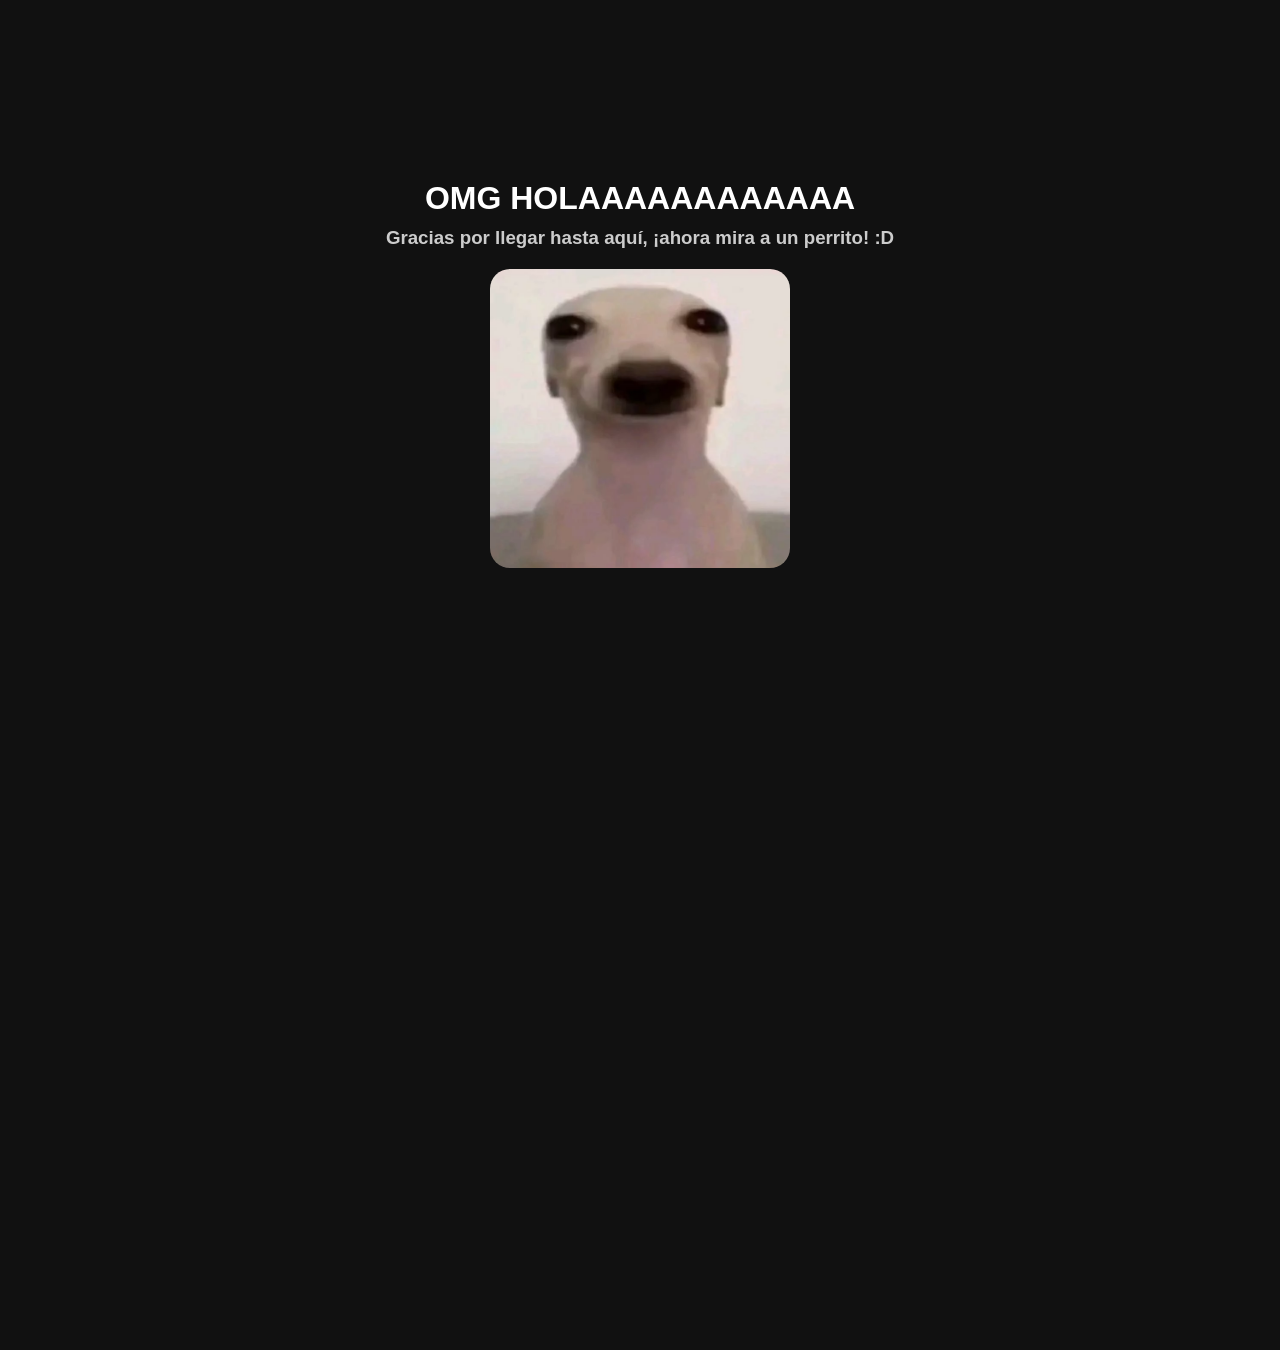
<file: Html/index.html>
<!DOCTYPE html>
<html lang="es">
<head>
    <meta charset="UTF-8">
    <meta name="viewport" content="width=device-width, initial-scale=1.0">
    <title>OMG</title>
    <link rel="stylesheet" href="../Css/uy.css">
</head>
<body>

    <div class="content-center">
        
        <div class="bloque-contenido">
            <h1>OMG HOLAAAAAAAAAAAA</h1>
            <h3>Gracias por llegar hasta aquí, ¡ahora mira a un perrito! :D</h3>
            <img src="../Multimedia/chucho.png" alt="Chucho" class="img-neon">
        </div>

    </div>

    <script>
        const imgs = document.querySelectorAll('.img-neon');
        
        const checkScroll = () => {
            imgs.forEach(img => {
                const top = img.getBoundingClientRect().top;
                if (top < window.innerHeight - 100) {
                    img.classList.add('show');
                }
            });
        };

        window.addEventListener('scroll', checkScroll);
        window.addEventListener('DOMContentLoaded', checkScroll);
    </script>
    
</body>
</html>
</file>
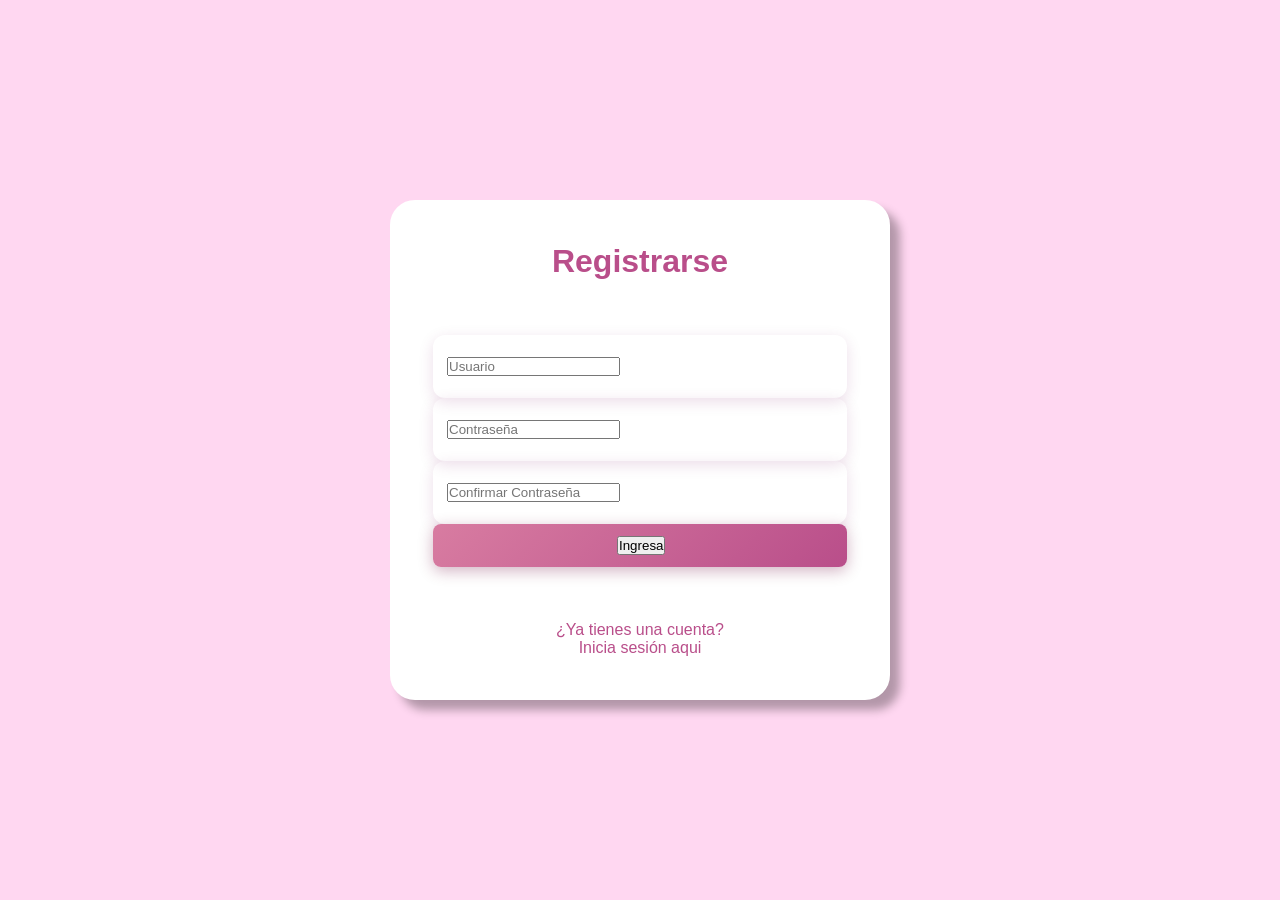
<file: HTML/index.html>
<!DOCTYPE html>
<html lang="en">
<head>
    <meta charset="UTF-8">
    <meta name="viewport" content="width=device-width, initial-scale=1.0">
    <title>Registrarse</title>
    <link rel="stylesheet" href="../CSS/style.css">
<body>
    <div class="tarjeta">
        <div class="title">
        <h1>Registrarse</h1>
        </div>
        <div class="tienes">
             <div class="Field">
                 <ul>
                     <ol><input type="text" class="form-control" id="AdminUsername" placeholder="Usuario" required></ol>
                 </ul>
             </div>
             <div class="Field">
                 <ul>
                     <ol><input type="text" class="form-control" id="AdminUsername" placeholder="Contraseña" required></ol>
                 </ul>
             </div>
             <div class="Field">
                  <ul>
                     <ol><input type="text" class="form-control" id="AdminUsername" placeholder="Confirmar Contraseña" required></ol>
                 </ul>
             </div>
             <div class="btn">
                <button type="button">Ingresa</button>
             </div>
        </div>
        <div class="login">
        <p>¿Ya tienes una cuenta?</p>
        <p>Inicia sesión aqui</p>
        </div>
    </div>
</body>
</html>
</file>
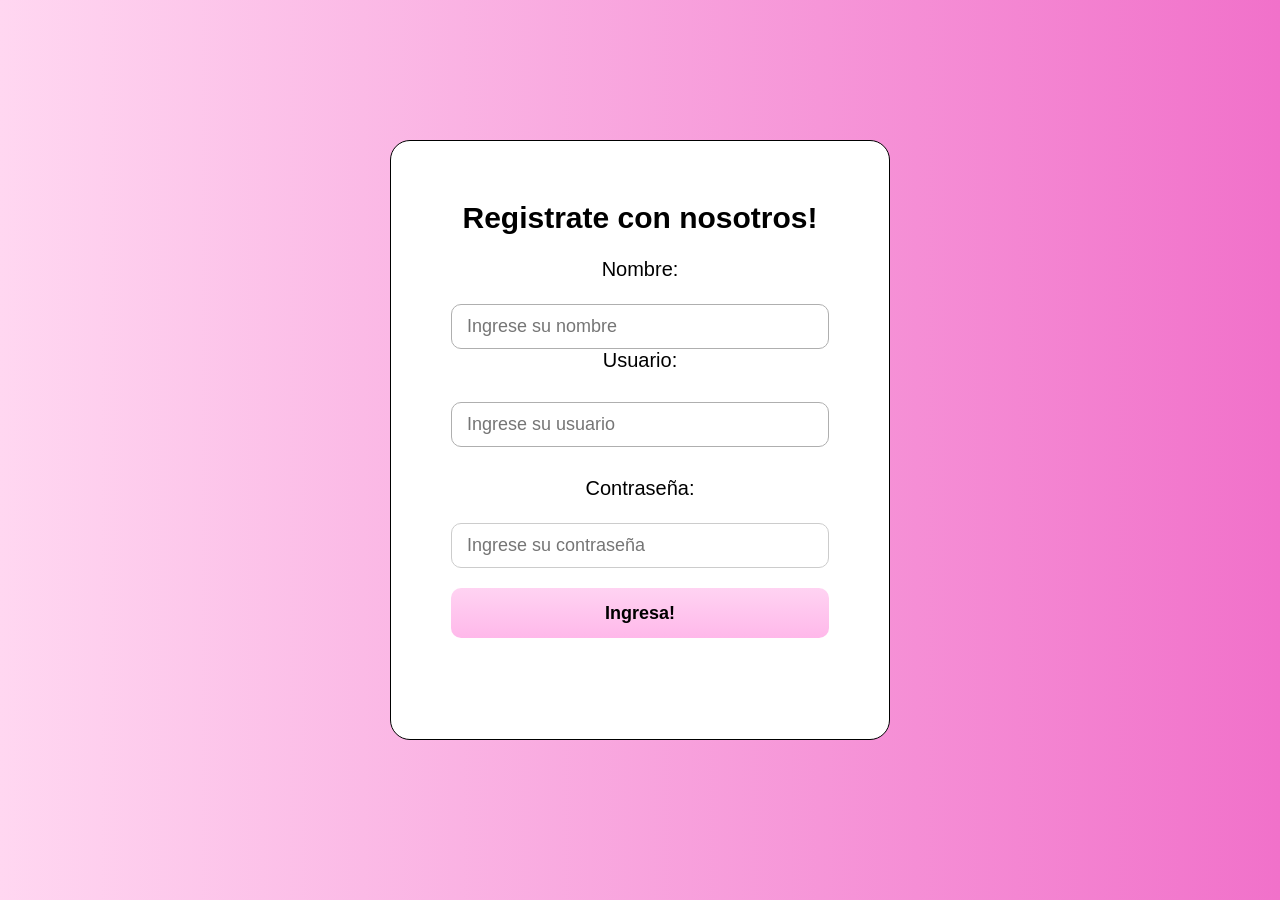
<file: Html/register.html>
<!DOCTYPE html>
<html lang="es">
<head>
    <meta charset="UTF-8">
    <meta name="viewport" content="width=device-width, initial-scale=1.0">
    <title>Practica</title>
    <link rel="stylesheet" href="../Css/register.css">
</head>
<body>
    <div>
        <div class="form">
            <form action="">
            <h1>Registrate con nosotros!</h1><br>
             <label class ="User-text"for="contraseña">Nombre:</label><br><br>
            <input type="text" id="name" name="name" placeholder="Ingrese su nombre" class="name" required><br>
            <label class ="User-text"for="usuario">Usuario:</label><br>
            <input type="text" id="usuario" name="usuario" placeholder="Ingrese su usuario" class="username" required><br>
            <label class ="User-text"for="contraseña">Contraseña:</label><br><br>
            <input type="password" id="contrasena" name="contraseña" placeholder="Ingrese su contraseña" class="password" required><br>
            <div class ="submit-bttn">
                <button type="submit" class="submit-bttn" id="submit-bttn">Ingresa!</button>
                <label class="submit-bttn" for="submit" ></label>
            </div>
            </form>
        </div>
    </div>    
</body>
</html>
        </div>
    </div>
    <script src="../Js/register.js"></script>
</body>
</html>
</file>
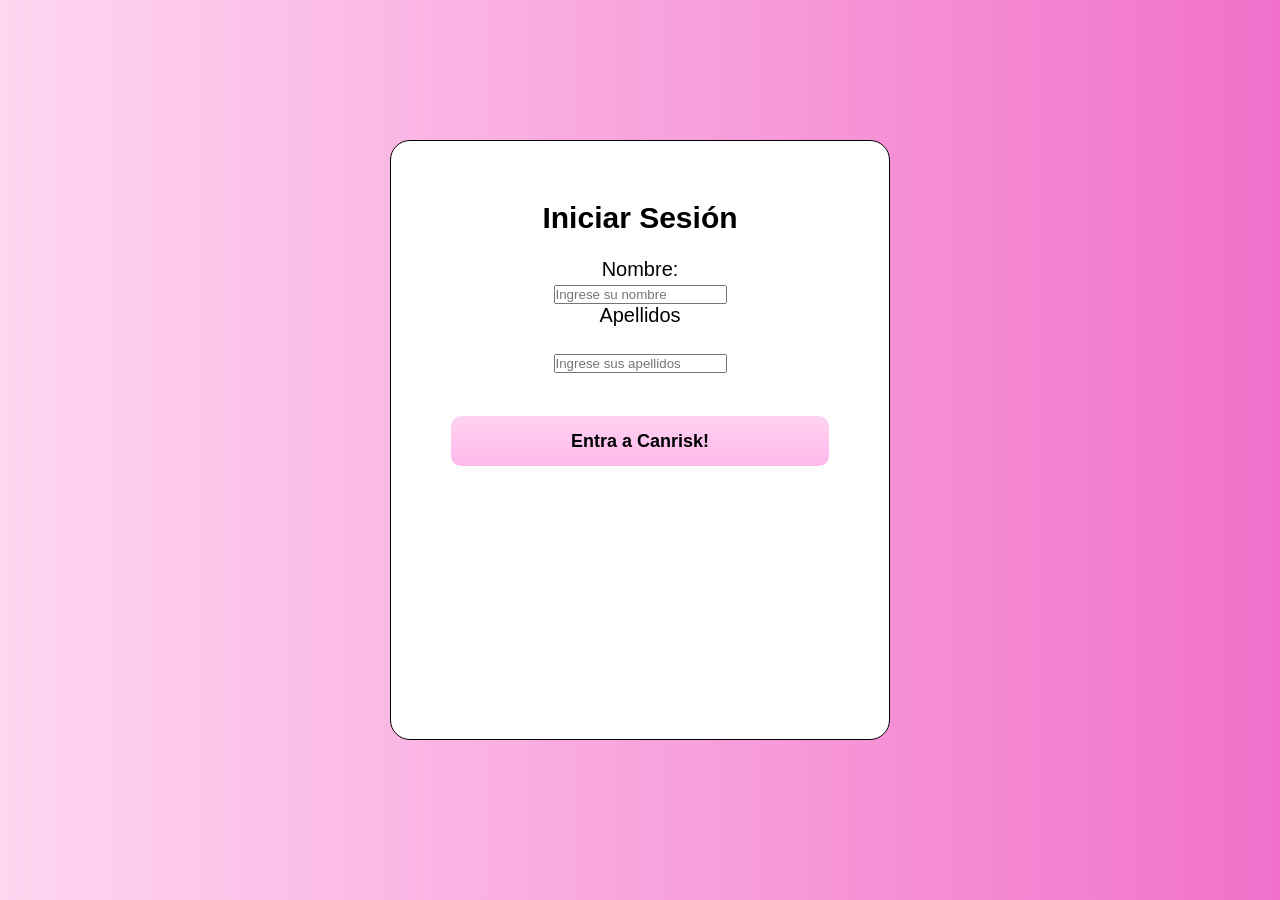
<file: Maqueta/LOGIN.html>
<!DOCTYPE html>
<html lang="es">
<head>
    <meta charset="UTF-8">
    <meta name="viewport" content="width=device-width, initial-scale=1.0">
    <title>Practica</title>
    <link rel="stylesheet" href="../Css/LOGIN.css">
    <title>Practica</title>
</head>
<body>
    <div>
        <div class="form">
            <form action="">
            <h1>Iniciar Sesión</h1><br>
            <label class ="name-text"for="nombre">Nombre:</label><br>
            <input type="text" id="nombre" name="nombre" placeholder="Ingrese su nombre" class="Name" required><br>
            <label class ="name-text"for="Apellidos">Apellidos</label><br><br>
            <input type="text" id="Apellidos" name="Apellidos" placeholder="Ingrese sus apellidos" class="Apellidos" required><br><br>
            <div class ="submit-bttn">
                <button type="submit" class="submit-bttn">Entra a Canrisk!</button>
                <label class="submit-bttn" for="submit" ></label>
            </div>
            </form>
        </div>
    </div>    
</body>
</html>
        </div>
    </div>
    <script src="../Js/LOGIN.js"></script>
</body>
</html>
</file>
<file: Css/uy.css>
body {
    margin: 0;
    padding: 0;
    background-color: #111;
    color: #fff;
    font-family: sans-serif;
}


.content-center {
    display: flex;
    justify-content: center;
    align-items: flex-start;
    min-height: 130vh;
    padding-top: 20vh;
}


.bloque-contenido {
    display: flex;
    flex-direction: column;
    align-items: center;
    text-align: center;
}


h1 {
    margin: 0 0 10px 0;
    font-family: 'Segoe UI', Tahoma, Geneva, Verdana, sans-serif;
    text-align: center;
}

h3 {
    margin: 0 0 20px 0;
    color: #ccc;
    font-family: Verdana, Geneva, Tahoma, sans-serif;
    text-align: center;
}


.img-neon {
    width: 300px;
    border-radius: 20px;
    opacity: 0;
    transform: translateY(30px);
    transition: all 0.8s ease;
}

.img-neon:hover {
    animation: glow 1.5s ease-in-out infinite alternate;
}

.img-neon.show {
    opacity: 1;
    transform: translateY(0);
}

@keyframes glow {
    from {
        box-shadow: 0 0 20px #00ffff;
    }
    to {
        box-shadow: 0 0 40px #ff00ff, 0 0 60px #00ffff;
    }
}
</file>
<file: CSS/style.css>
* {
    margin: 0;
    padding: 0;
    box-sizing: border-box;
}

body {
    font-family: 'Segoe UI', Tahoma, Geneva, Verdana, sans-serif;
    color: rgb(29, 28, 28);
    background-color: #FFD7F1;
    
    display: flex;
    justify-content: center;
    align-items: center;
    min-height: 100vh; 
}

.tarjeta {
    width: 500px;          
    height: 500px;             
    background-color: #ffffff;
    padding: 40px;           
    border: 3px solid rgb(255, 255, 255);    
    box-shadow: 10px 10px 10px rgba(0,0,0,0.3); 
    border-radius: 25px; 
    display: flex;
    flex-direction: column;
    justify-content: space-between; 
}

.title {
    color: #B94E8A; 
    text-align: center; 
}

.login {
    text-align: center;
    color: #B94E8A;
    font-family: 'Franklin Gothic Medium', sans-serif;
}

.Field {
    width: 100%;
    border-radius: 12px;
    font-size: 1rem;
    transition: all 0.3s ease;
    display: flex;
    padding: 22px 14px;
    flex-direction: column; 
    gap: 15px;
    cursor: pointer;
    background: 135deg, #FFD7F1 100%;
  box-shadow: 0 4px 15px rgba(117, 7, 93, 0.137);
  outline: none;
}

.btn {
  background: linear-gradient(135deg, #D87CA1 0%, #B94E8A 100%);
  padding: 12px 184px;
  border: none;
  border-radius: 8px;
  cursor: pointer;
  box-shadow: 0 4px 15px rgba(107, 4, 56, 0.3);
  transition: all 0.3s ease;
  outline: none;
}

.btn:hover {
  background: linear-gradient(135deg, #FFD7F1 0%, #D87CA1 100%);
  transform: translateY(-2px); 
  box-shadow: 0 6px 20px rgba(37, 117, 252, 0.5); 
}

.btn:active {
  transform: translateY(1px); 
  box-shadow: 0 2px 10px rgba(37, 117, 252, 0.3);
}
</file>
<file: Css/register.css>
* {
    margin: 0;
    padding: 0;
    box-sizing: border-box;
}

body {
    font-family: 'Segoe UI', Tahoma, Geneva, Verdana, sans-serif;
    background: linear-gradient(90deg,#FFD7F1, #f171ca) ;
    font-size: 20px;
    justify-content: center;
    text-align: center;
}

h1 {
    font-size: 30px;
    justify-content: center;
}

form {
    background: rgb(255, 255, 255);
    padding: 60px;
    width: 500px;
    height: 600px;
    border-radius: 20px;
    text-align: center;
    margin: 140px auto;
    outline: none;
    border: black 0.5px solid;
}

.submit-bttn {
    width: 100%;
    border: none;
    border-radius: 10px;
    cursor: pointer;
    font-weight: bold;
    margin-top: 10px;
    transition: 0.3s;
}

.submit-bttn button {
     width: 100%;
    height: 50px;
    padding: 10px 15px;
    background: linear-gradient(#ffd3f2,#ffb8ea);
    color: #000000;
    font-size: 18px;
    cursor: pointer;
}

.submit-bttn button:hover {
    color: #000000;
    border-color: #ffd3f2;
    transform: scale(1.02);
    box-shadow: 0 0 20px rgba(255, 185, 255, 0.868);
}

.User-text{
    padding: 10px auto;
}

.username {
    margin: 30px auto;
    background: #ffffff;
    border-radius: 10px;
    width: 100%;
    height: 45px;
    padding: 10px 15px;
    border: 1px solid #afafaf;
    outline: none;
    font-size: 18px;
}

.username a:hover {
    background: #ffd3f2;
    color: #fff;
    border-color: #f7b2f7;
}

.password {
    background: rgb(255, 255, 255);
    border-radius: 10px;
    width: 100%;
    height: 45px;
    padding: 10px 15px;
    border: 1px solid #ccc;
    outline: none;
    font-size: 18px;
}

.name {
    background: #ffffff;
    border-radius: 10px;
    width: 100%;
    height: 45px;
    padding: 10px 15px;
    border: 1px solid #afafaf;
    outline: none;
    font-size: 18px;
}
</file>
<file: Css/LOGIN.css>
* {
    margin: 0;
    padding: 0;
    box-sizing: border-box;
}

body {
    font-family: 'Segoe UI', Tahoma, Geneva, Verdana, sans-serif;
    background: linear-gradient(90deg,#FFD7F1, #f171ca) ;
    font-size: 20px;
    justify-content: center;
    text-align: center;
}

h1 {
    font-size: 30px;
    justify-content: center;
}

form {
    background: rgb(255, 255, 255);
    padding: 60px;
    width: 500px;
    height: 600px;
    border-radius: 20px;
    text-align: center;
    margin: 140px auto;
    outline: none;
    border: black 0.5px solid;
}

.submit-bttn {
    width: 100%;
    border: none;
    border-radius: 10px;
    cursor: pointer;
    font-weight: bold;
    margin-top: 10px;
    transition: 0.3s;
}

.submit-bttn button {
     width: 100%;
    height: 50px;
    padding: 10px 15px;
    background: linear-gradient(#ffd3f2,#ffb8ea);
    color: #000000;
    font-size: 18px;
    cursor: pointer;
}

.submit-bttn button:hover {
    color: #000000;
    border-color: #ffd3f2;
    transform: scale(1.02);
    box-shadow: 0 0 20px rgba(255, 185, 255, 0.868);
}

.User-text{
    padding: 10px auto;
}

.username {
    margin: 30px auto;
    background: #ffffff;
    border-radius: 10px;
    width: 100%;
    height: 45px;
    padding: 10px 15px;
    border: 1px solid #afafaf;
    outline: none;
    font-size: 18px;
}

.username a:hover {
    background: #ffd3f2;
    color: #fff;
    border-color: #f7b2f7;
}

.password {
    background: rgb(255, 255, 255);
    border-radius: 10px;
    width: 100%;
    height: 45px;
    padding: 10px 15px;
    border: 1px solid #ccc;
    outline: none;
    font-size: 18px;
}
</file>
